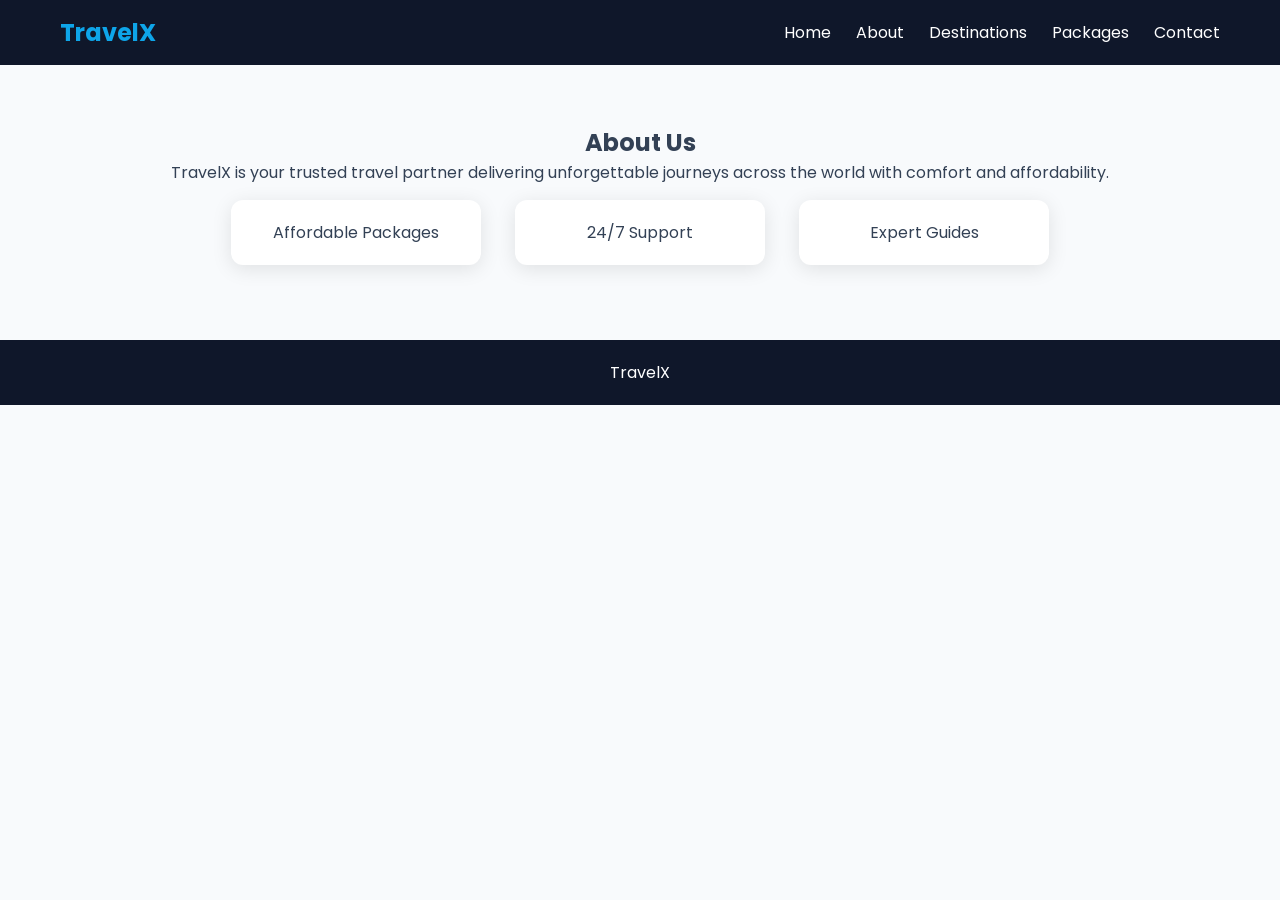
<file: about.html>
<!DOCTYPE html>
<html lang="en">
<head>
    <meta charset="UTF-8">
    <meta name="viewport" content="width=device-width, initial-scale=1.0">
    <title>About Us - TravelX</title>
    <link rel="stylesheet" href="css/style.css">
</head>
<body>

<nav>
    <h1>TravelX</h1>
    <ul>
        <li><a href="index.html">Home</a></li>
        <li><a href="about.html">About</a></li>
        <li><a href="destinations.html">Destinations</a></li>
        <li><a href="packages.html">Packages</a></li>
        <li><a href="contact.html">Contact</a></li>
    </ul>
</nav>

<section>
    <h1>About Us</h1>
    <p>
        TravelX is your trusted travel partner delivering unforgettable journeys
        across the world with comfort and affordability.
    </p>

    <div class="card">Affordable Packages</div>
    <div class="card">24/7 Support</div>
    <div class="card">Expert Guides</div>
</section>

<footer>
    <p>TravelX</p>
</footer>

</body>
</html>
</file>
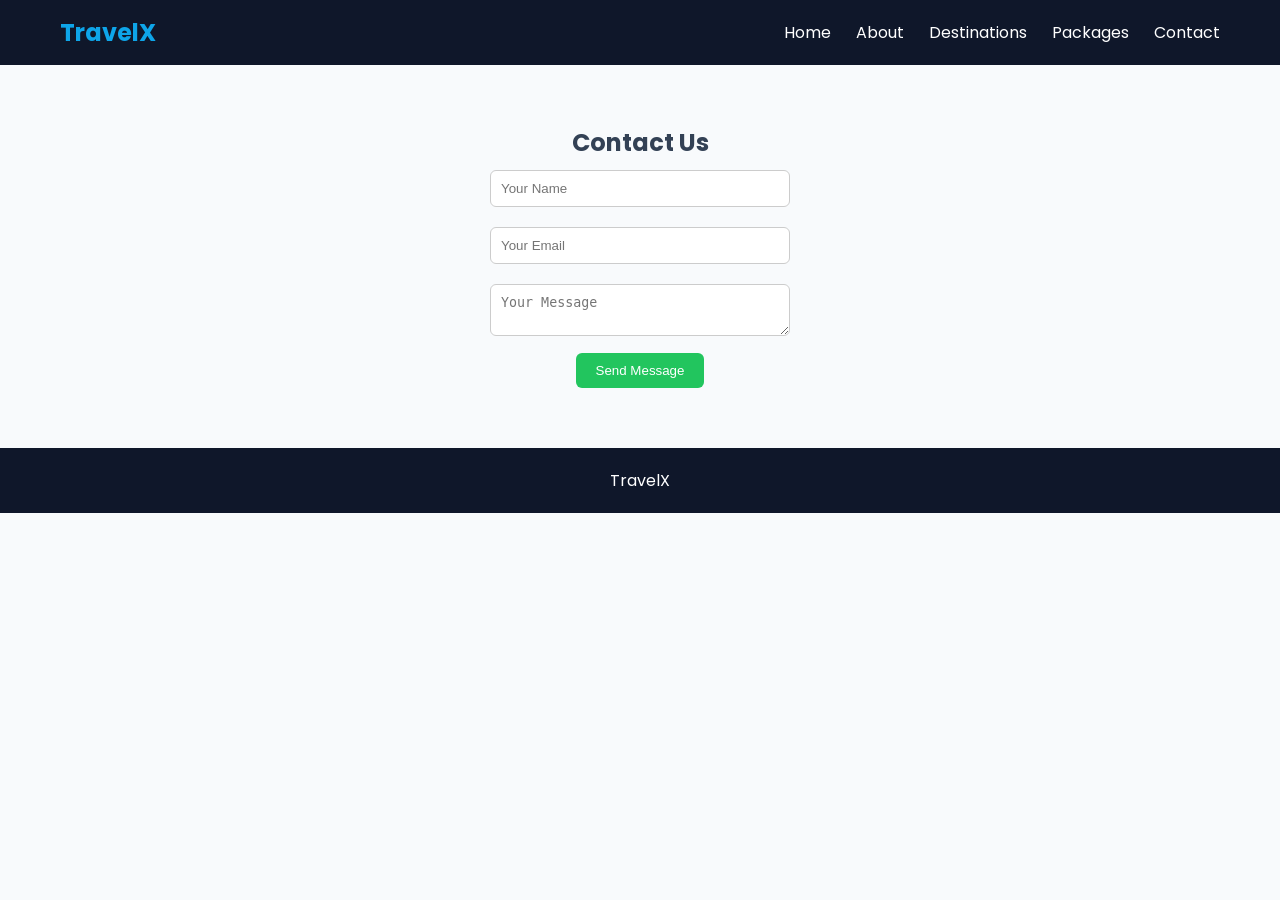
<file: contact.html>
<!DOCTYPE html>
<html lang="en">
<head>
    <meta charset="UTF-8">
    <meta name="viewport" content="width=device-width, initial-scale=1.0">
    <title>Contact Us - TravelX</title>
    <link rel="stylesheet" href="css/style.css">
    <script src="js/script.js"></script>
</head>
<body>

<nav>
    <h1>TravelX</h1>
    <ul>
        <li><a href="index.html">Home</a></li>
        <li><a href="about.html">About</a></li>
        <li><a href="destinations.html">Destinations</a></li>
        <li><a href="packages.html">Packages</a></li>
        <li><a href="contact.html">Contact</a></li>
    </ul>
</nav>

<section>
    <h1>Contact Us</h1>

    <form onsubmit="return validateForm()">
        <input type="text" id="name" placeholder="Your Name"><br>
        <input type="email" id="email" placeholder="Your Email"><br>
        <textarea id="message" placeholder="Your Message"></textarea><br>
        <button type="submit">Send Message</button>
    </form>
</section>

<footer>
    <p>TravelX</p>
</footer>

</body>
</html>
</file>
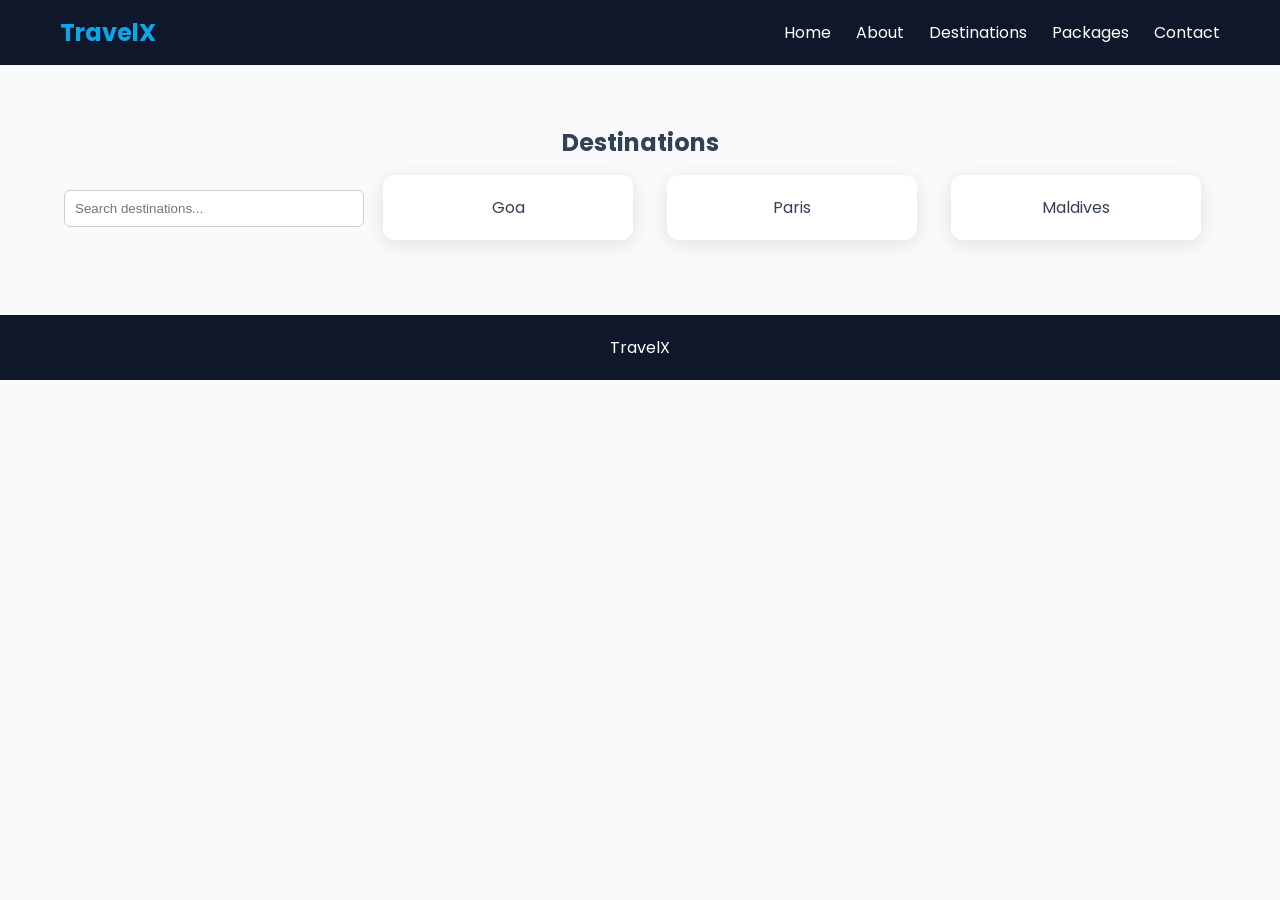
<file: destinations.html>
<!DOCTYPE html>
<html lang="en">
<head>
    <meta charset="UTF-8">
    <meta name="viewport" content="width=device-width, initial-scale=1.0">
    <title>Destinations - TravelX</title>
    <link rel="stylesheet" href="css/style.css">
</head>
<body>

<nav>
    <h1>TravelX</h1>
    <ul>
        <li><a href="index.html">Home</a></li>
        <li><a href="about.html">About</a></li>
        <li><a href="destinations.html">Destinations</a></li>
        <li><a href="packages.html">Packages</a></li>
        <li><a href="contact.html">Contact</a></li>
    </ul>
</nav>

<section>
    <h1>Destinations</h1>

    <input type="text" placeholder="Search destinations...">

    <div class="card">Goa</div>
    <div class="card">Paris</div>
    <div class="card">Maldives</div>
</section>

<footer>
    <p>TravelX</p>
</footer>

</body>
</html>
</file>
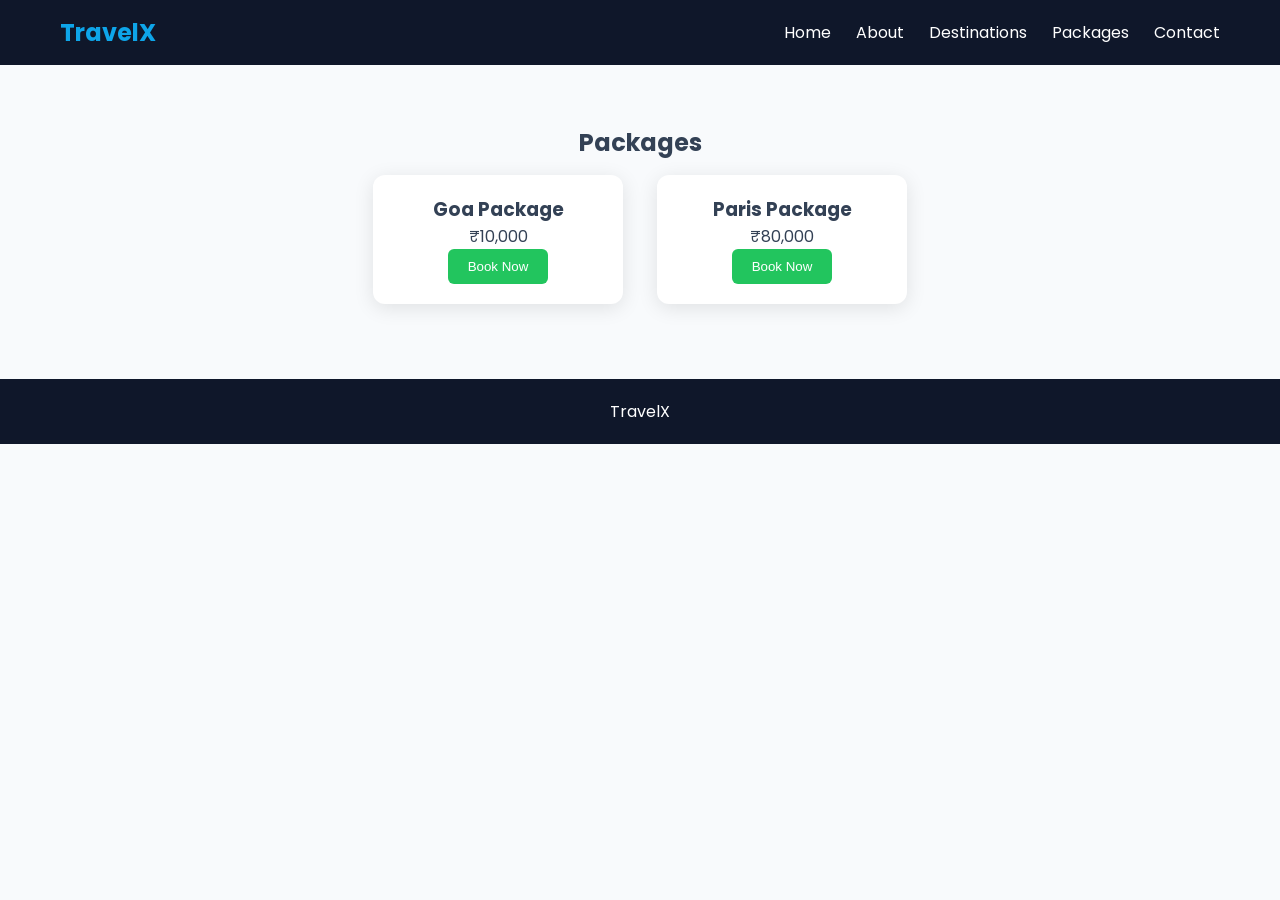
<file: packages.html>
<!DOCTYPE html>
<html lang="en">
<head>
    <meta charset="UTF-8">
    <meta name="viewport" content="width=device-width, initial-scale=1.0">
    <title>Packages - TravelX</title>
    <link rel="stylesheet" href="css/style.css">
</head>
<body>

<nav>
    <h1>TravelX</h1>
    <ul>
        <li><a href="index.html">Home</a></li>
        <li><a href="about.html">About</a></li>
        <li><a href="destinations.html">Destinations</a></li>
        <li><a href="packages.html">Packages</a></li>
        <li><a href="contact.html">Contact</a></li>
    </ul>
</nav>

<section>
    <h1>Packages</h1>

    <div class="card">
        <h3>Goa Package</h3>
        <p>₹10,000</p>
        <button>Book Now</button>
    </div>

    <div class="card">
        <h3>Paris Package</h3>
        <p>₹80,000</p>
        <button>Book Now</button>
    </div>

</section>

<footer>
    <p>TravelX</p>
</footer>

</body>
</html>
</file>
<file: css/style.css>
/* Google Font */
@import url('https://fonts.googleapis.com/css2?family=Poppins:wght@300;400;600&display=swap');

* {
    margin: 0;
    padding: 0;
    box-sizing: border-box;
}

body {
    font-family: 'Poppins', sans-serif;
    background: #f8fafc;
    color: #334155;
}

/* NAVBAR */
nav {
    display: flex;
    justify-content: space-between;
    align-items: center;
    background: #0f172a;
    color: white;
    padding: 15px 60px;
}

nav h1 {
    color: #0ea5e9;
}

nav ul {
    display: flex;
    list-style: none;
}

nav ul li {
    margin-left: 25px;
}

nav a {
    color: white;
    text-decoration: none;
    transition: 0.3s;
}

nav a:hover {
    color: #0ea5e9;
}

/* HERO */
.hero {
    height: 90vh;
    background: linear-gradient(rgba(0,0,0,0.5), rgba(0,0,0,0.5)),
                url('../images/banner.jpg') center/cover;
    display: flex;
    flex-direction: column;
    justify-content: center;
    align-items: center;
    color: white;
}

.hero h2 {
    font-size: 48px;
}

.hero p {
    margin: 15px 0;
    font-size: 18px;
}

/* BUTTON */
button {
    background: #22c55e;
    color: white;
    padding: 10px 20px;
    border: none;
    border-radius: 6px;
    cursor: pointer;
    transition: 0.3s;
}

button:hover {
    background: #16a34a;
}

/* SECTION */
section {
    padding: 60px;
    text-align: center;
}

/* CARDS */
.card {
    background: white;
    padding: 20px;
    margin: 15px;
    display: inline-block;
    width: 250px;
    border-radius: 12px;
    box-shadow: 0 4px 20px rgba(0,0,0,0.1);
    transition: 0.3s;
}

.card:hover {
    transform: translateY(-8px);
}

/* FORM */
input, textarea {
    width: 300px;
    padding: 10px;
    margin: 10px 0;
    border: 1px solid #ccc;
    border-radius: 6px;
}

/* FOOTER */
footer {
    background: #0f172a;
    color: white;
    padding: 20px;
    text-align: center;
}

/* RESPONSIVE */
@media(max-width: 768px) {
    nav {
        flex-direction: column;
    }

    .hero h2 {
        font-size: 30px;
    }

    .card {
        width: 90%;
    }
}
</file>
